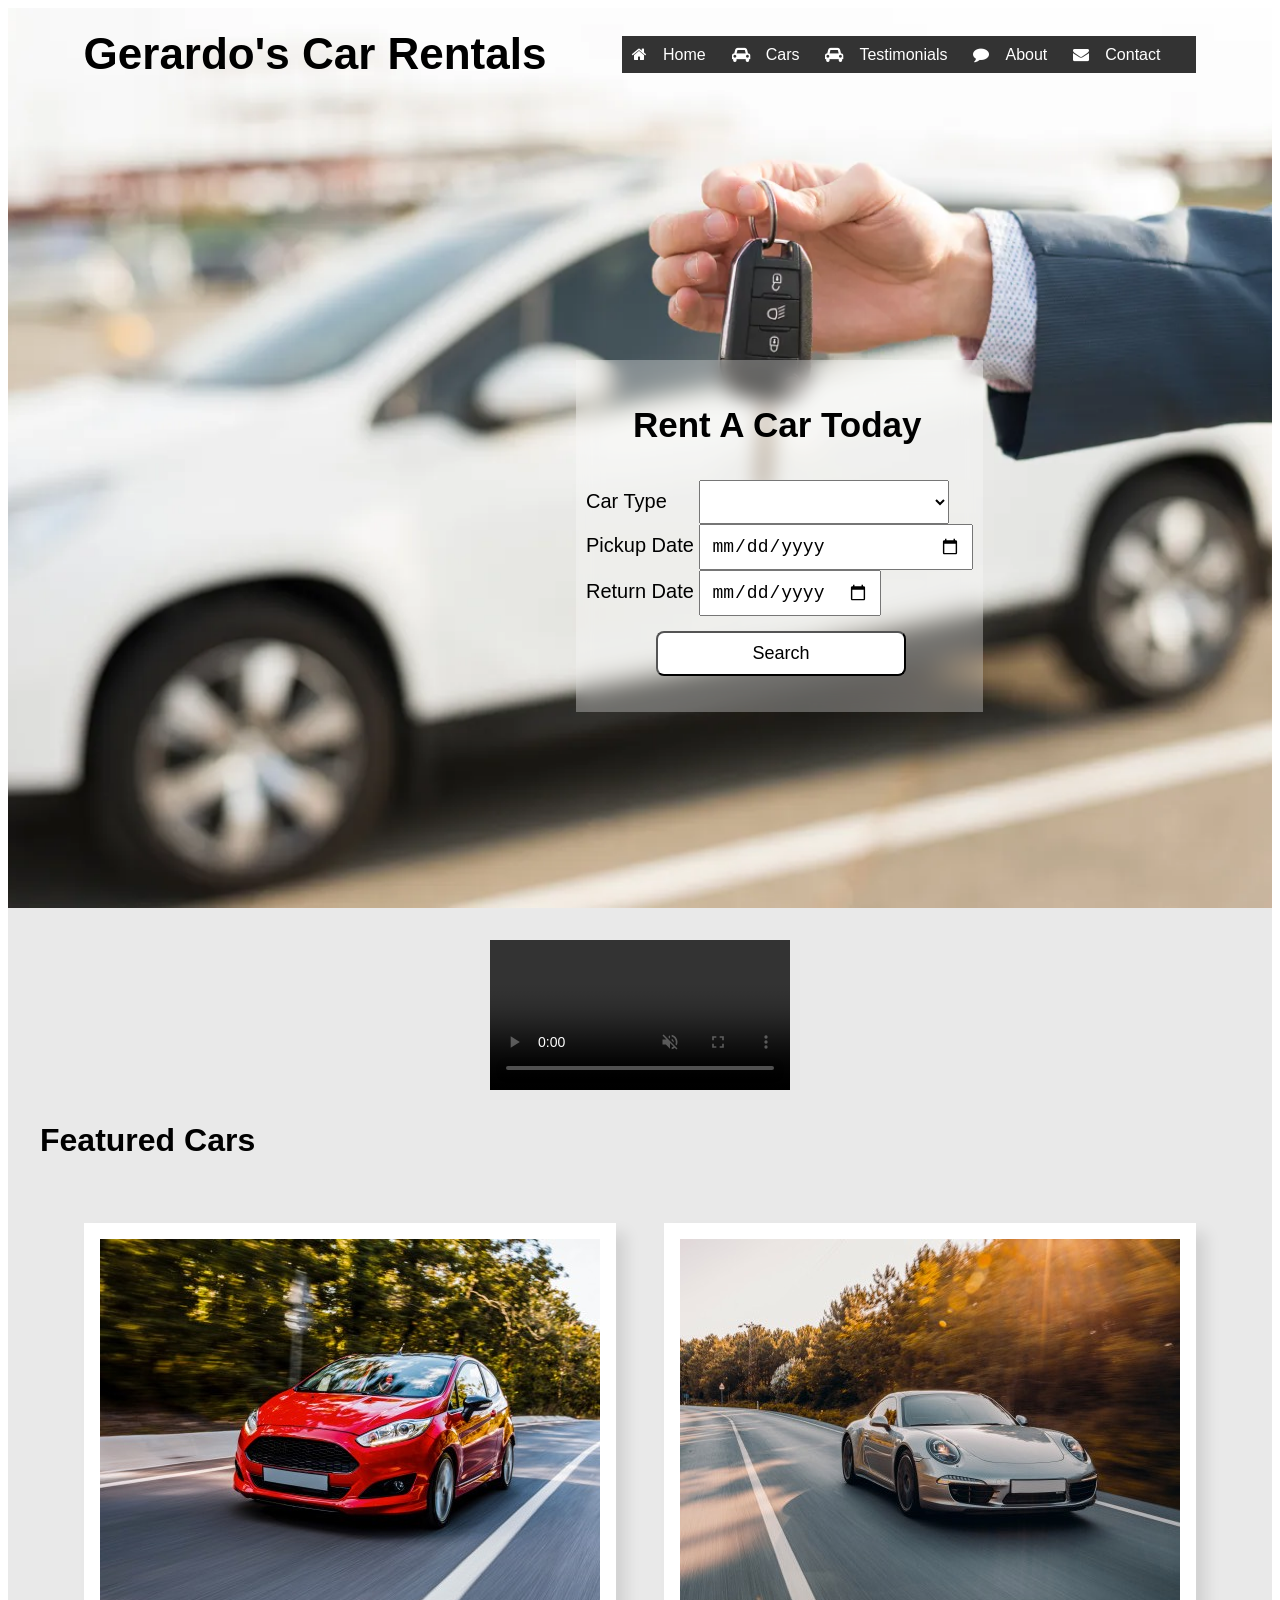
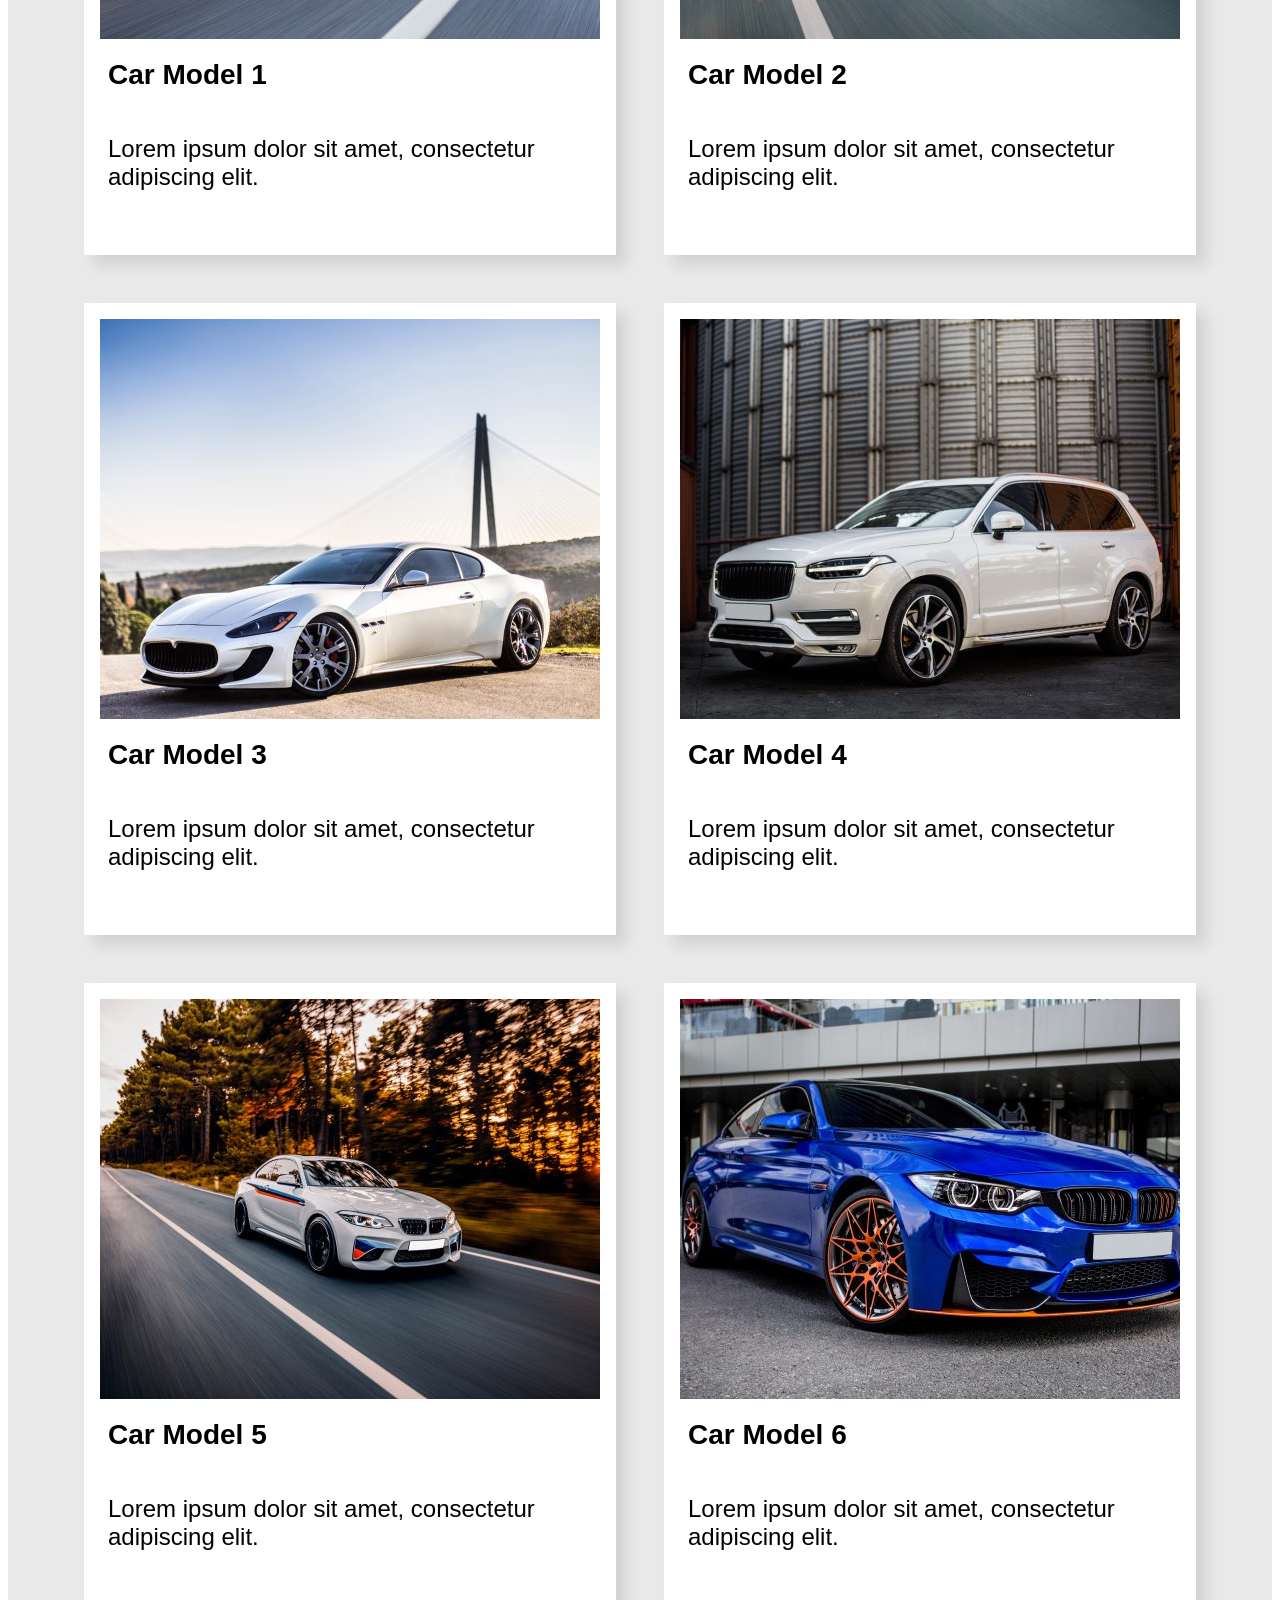
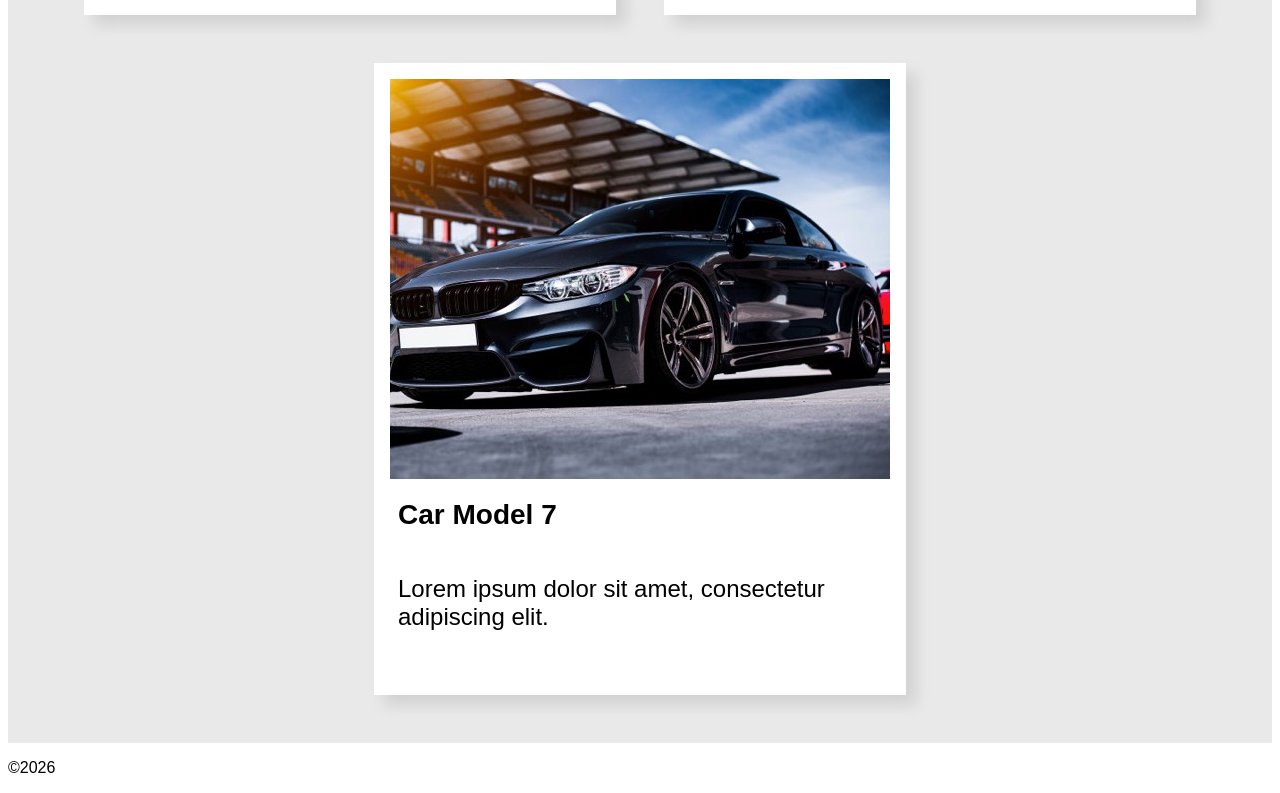
<file: index.html>
<!DOCTYPE html>
<html lang="en">

<head>
    <meta charset="UTF-8">
    <meta name="viewport" content="width=device-width, initial-scale=1.0">
    <meta name="description" content="SWDV-116 Lab 10">
    <meta name="author" content="Gerardo Arellano-Nunez">
    <title>Gerardo's Car Rentals</title>
    <link rel="icon" type="image/x-icon" href="https://zany.sh/favicon.svg?text=GA">
    <link rel="stylesheet" href="https://cdnjs.cloudflare.com/ajax/libs/font-awesome/4.7.0/css/font-awesome.min.css">
    <link rel="stylesheet" href="navbar.css">
    <link rel="stylesheet" href="styles.css">
</head>

<body>
    <div class="hero-image">
        <div class="container">
            <header>
                <h1>
                    <a href="index.html" target="_self">Gerardo's Car Rentals</a>
                </h1>
            </header>
            <nav>
                <input type="checkbox" id="toggle">
                <label for="toggle" class="menu-btn"></label>
                <ul class="menu">
                    <li class="fa fa-home"><a href="index.html" target="_self">Home</a></li>
                    <li class="fa fa-car"><a href="cars.html" target="_self">Cars</a></li>
                    <li class="fa fa-car"><a href="testimonials.html" target="_self">Testimonials</a></li>
                    <li class="fa fa-comment"><a href="about.html" target="_self">About</a></li>
                    <li class="fa fa-envelope"><a href="contact.html" target="_self">Contact</a></li>
                </ul>
            </nav>
        </div>
        <div id="form-container">
            <p id="form-title">Rent A Car Today</p>
            <form action="cars.html" method="GET" id="form">
                <label for="type">Car Type</label>
                <select name="type" id="type" required>
                    <option value=""></option>
                    <option value="suv">SUV</option>
                    <option value="sedan">Sedan</option>
                    <option value="luxury">Luxury Car</option>
                    <option value="pickup">Pickup Truck</option>
                    <option value="electric">Electric Car</option>
                </select><br>
                <label for="pickup">Pickup Date</label>
                <input name="pickup" type="date" id="pickup" min="2026-10-20" required><br>
                <label for="return">Return Date</label>
                <input name="return" type="date" id="return" min="2026-10-20" required><br>
                <input id="search-button" type="submit" value="Search">
            </form>
            <div id="errMsg-container">
                <ul id="ulErrMsg">
                </ul>
            </div>
        </div>
    </div>
    <main>
        <div id="video-container">
            <video controls autoplay loop muted>
                <source src="DrivingVideo.mp4" type="video/mp4">
                Your browser does not support the video tag.
                <!-- Subtitles Track-->
                <track src="subtitles.vtt" kind="subtitles" srclang="en" label="English" default>
            </video>
        </div>
        <audio>
            <source src="DrivingMusic.mp4" type="audio/mp4">
            Your browser does not support the audio element.
        </audio>
        <p id="featured-cars-title">Featured Cars</p>
        <div class="featured-cars-container">
            <div class="featured-car-card">
                <picture>
                    <source media="(mid-width: 600px)" srcset="car_1-500w.webp">
                    <source media="(max-width: 600px)" srcset="car_1-320w.webp">
                    <img src="car_1.jpg" alt="Car Model 1">
                </picture>
                <p class="car-model">Car Model 1</p>
                <p class="car-description">Lorem ipsum dolor sit amet, consectetur adipiscing elit.</p>
            </div>
            <div class="featured-car-card">
                <picture>
                    <source media="(mid-width: 600px)" srcset="car_2-500w.webp">
                    <source media="(max-width: 600px)" srcset="car_2-320w.webp">
                    <img src="car_2.jpg" alt="Car Model 2">
                </picture>
                <p class="car-model">Car Model 2</p>
                <p class="car-description">Lorem ipsum dolor sit amet, consectetur adipiscing elit.</p>
            </div>
            <div class="featured-car-card">
                <picture>
                    <source media="(mid-width: 600px)" srcset="car_3-500w.webp">
                    <source media="(max-width: 600px)" srcset="car_3-320w.webp">
                    <img src="car_3.jpg" alt="Car Model 3">
                </picture>
                <p class="car-model">Car Model 3</p>
                <p class="car-description">Lorem ipsum dolor sit amet, consectetur adipiscing elit.</p>
            </div>
            <div class="featured-car-card">
                <picture>
                    <source media="(mid-width: 600px)" srcset="car_4-500w.webp">
                    <source media="(max-width: 600px)" srcset="car_4-320w.webp">
                    <img src="car_4.jpg" alt="Car Model 4">
                </picture>
                <p class="car-model">Car Model 4</p>
                <p class="car-description">Lorem ipsum dolor sit amet, consectetur adipiscing elit.</p>
            </div>
            <div class="featured-car-card">
                <picture>
                    <source media="(mid-width: 600px)" srcset="car_5-500w.webp">
                    <source media="(max-width: 600px)" srcset="car_5-320w.webp">
                    <img src="car_5.jpg" alt="Car Model 5">
                </picture>
                <p class="car-model">Car Model 5</p>
                <p class="car-description">Lorem ipsum dolor sit amet, consectetur adipiscing elit.</p>
            </div>
            <div class="featured-car-card">
                <picture>
                    <source media="(mid-width: 600px)" srcset="car_6-500w.webp">
                    <source media="(max-width: 600px)" srcset="car_6-320w.webp">
                    <img src="car_6.jpg" alt="Car Model 6">
                </picture>
                <p class="car-model">Car Model 6</p>
                <p class="car-description">Lorem ipsum dolor sit amet, consectetur adipiscing elit.</p>
            </div>
            <div class="featured-car-card">
                <picture>
                    <source media="(mid-width: 600px)" srcset="car_7-500w.webp">
                    <source media="(max-width: 600px)" srcset="car_7-320w.webp">
                    <img src="car_7.jpg" alt="Car Model 7">
                </picture>
                <p class="car-model">Car Model 7</p>
                <p class="car-description">Lorem ipsum dolor sit amet, consectetur adipiscing elit.</p>
            </div>
        </div>
    </main>
    <footer>
        <p>&copy;2026</p>
    </footer>
    <script src="main.js" defer></script>
</body>

</html>
</file>
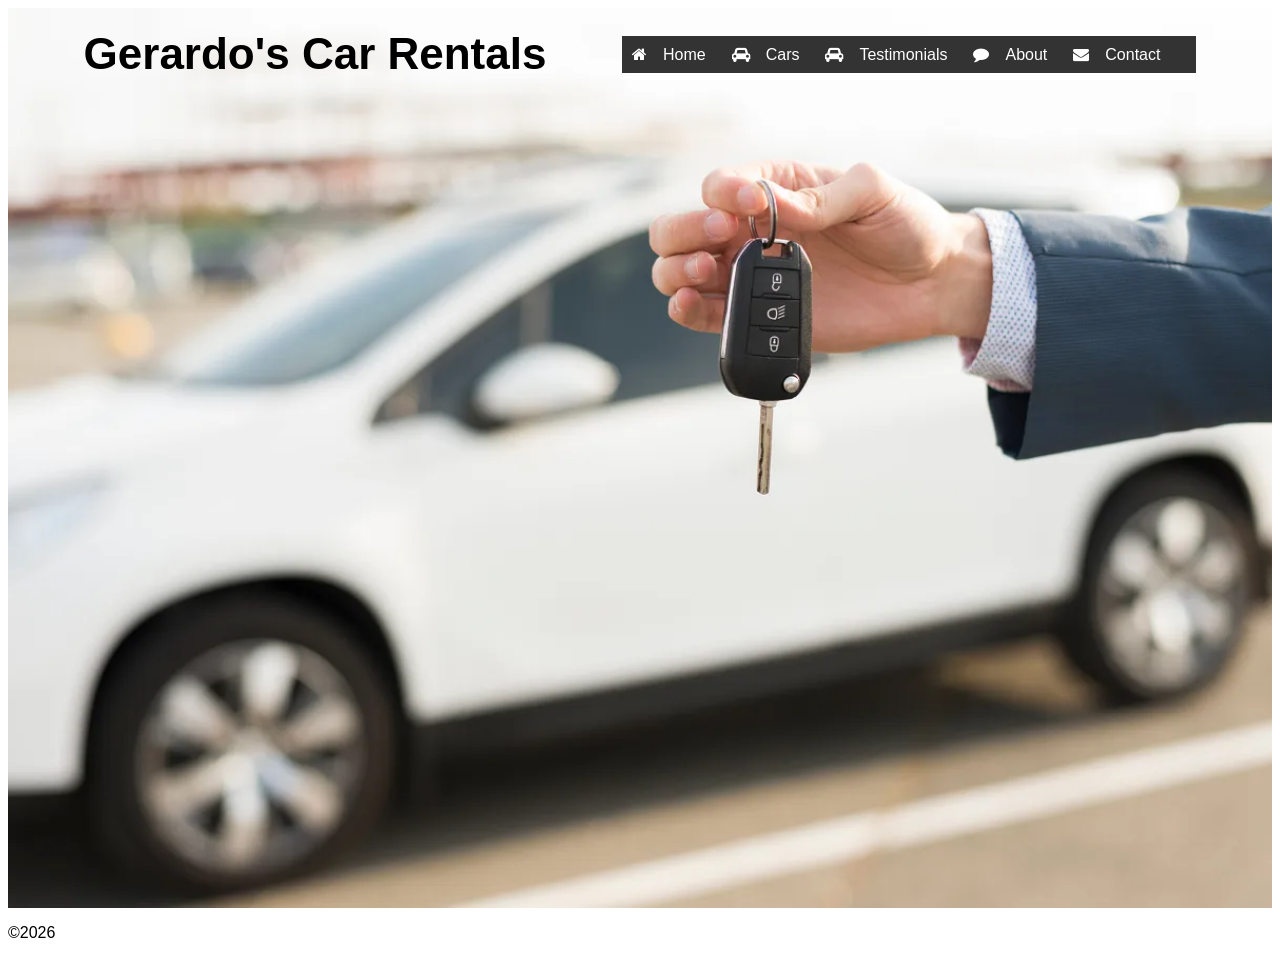
<file: about.html>
<!DOCTYPE html>
<html lang="en">

<head>
    <meta charset="UTF-8">
    <meta name="viewport" content="width=device-width, initial-scale=1.0">
    <meta name="description" content="Gerardo's Car Rentals About">
    <meta name="author" content="Gerardo's Car Rentals">
    <title>Gerardo's Car Rentals About</title>
    <link rel="icon" type="image/x-icon" href="https://zany.sh/favicon.svg?text=GA">
    <link rel="stylesheet" href="https://cdnjs.cloudflare.com/ajax/libs/font-awesome/4.7.0/css/font-awesome.min.css">
    <link rel="stylesheet" href="navbar.css">
    <link rel="stylesheet" href="styles.css">
</head>

<body>
    <div class="hero-image">
        <div class="container">
            <header>
                <h1>
                    <a href="index.html" target="_self">Gerardo's Car Rentals</a>
                </h1>
            </header>
            <nav>
                <input type="checkbox" id="toggle">
                <label for="toggle" class="menu-btn"></label>
                <ul class="menu">
                    <li class="fa fa-home"><a href="index.html" target="_self">Home</a></li>
                    <li class="fa fa-car"><a href="cars.html" target="_self">Cars</a></li>
                    <li class="fa fa-car"><a href="testimonials.html" target="_self">Testimonials</a></li>
                    <li class="fa fa-comment"><a href="about.html" target="_self">About</a></li>
                    <li class="fa fa-envelope"><a href="contact.html" target="_self">Contact</a></li>
                </ul>
            </nav>
        </div>
    </div>
    <main>

    </main>
    <footer>
        <p>&copy;2026</p>
    </footer>
</body>

</html>
</file>
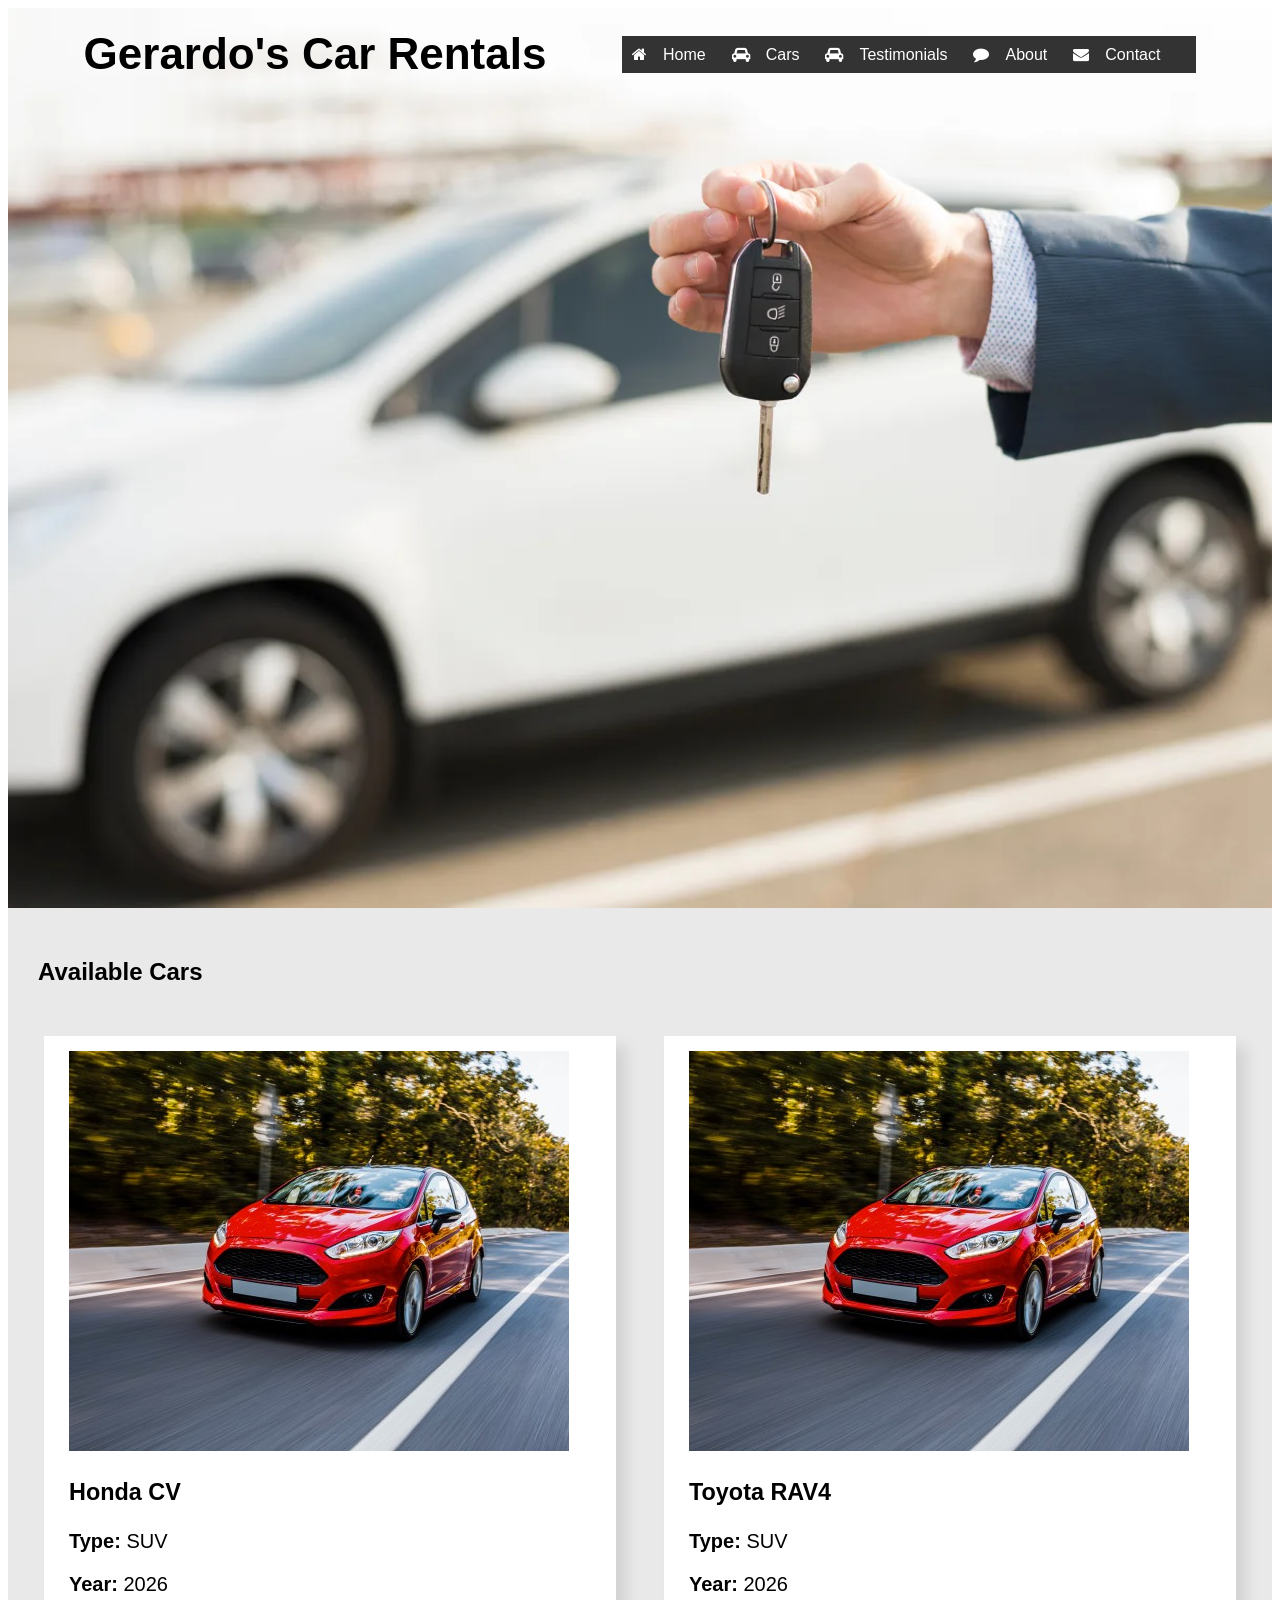
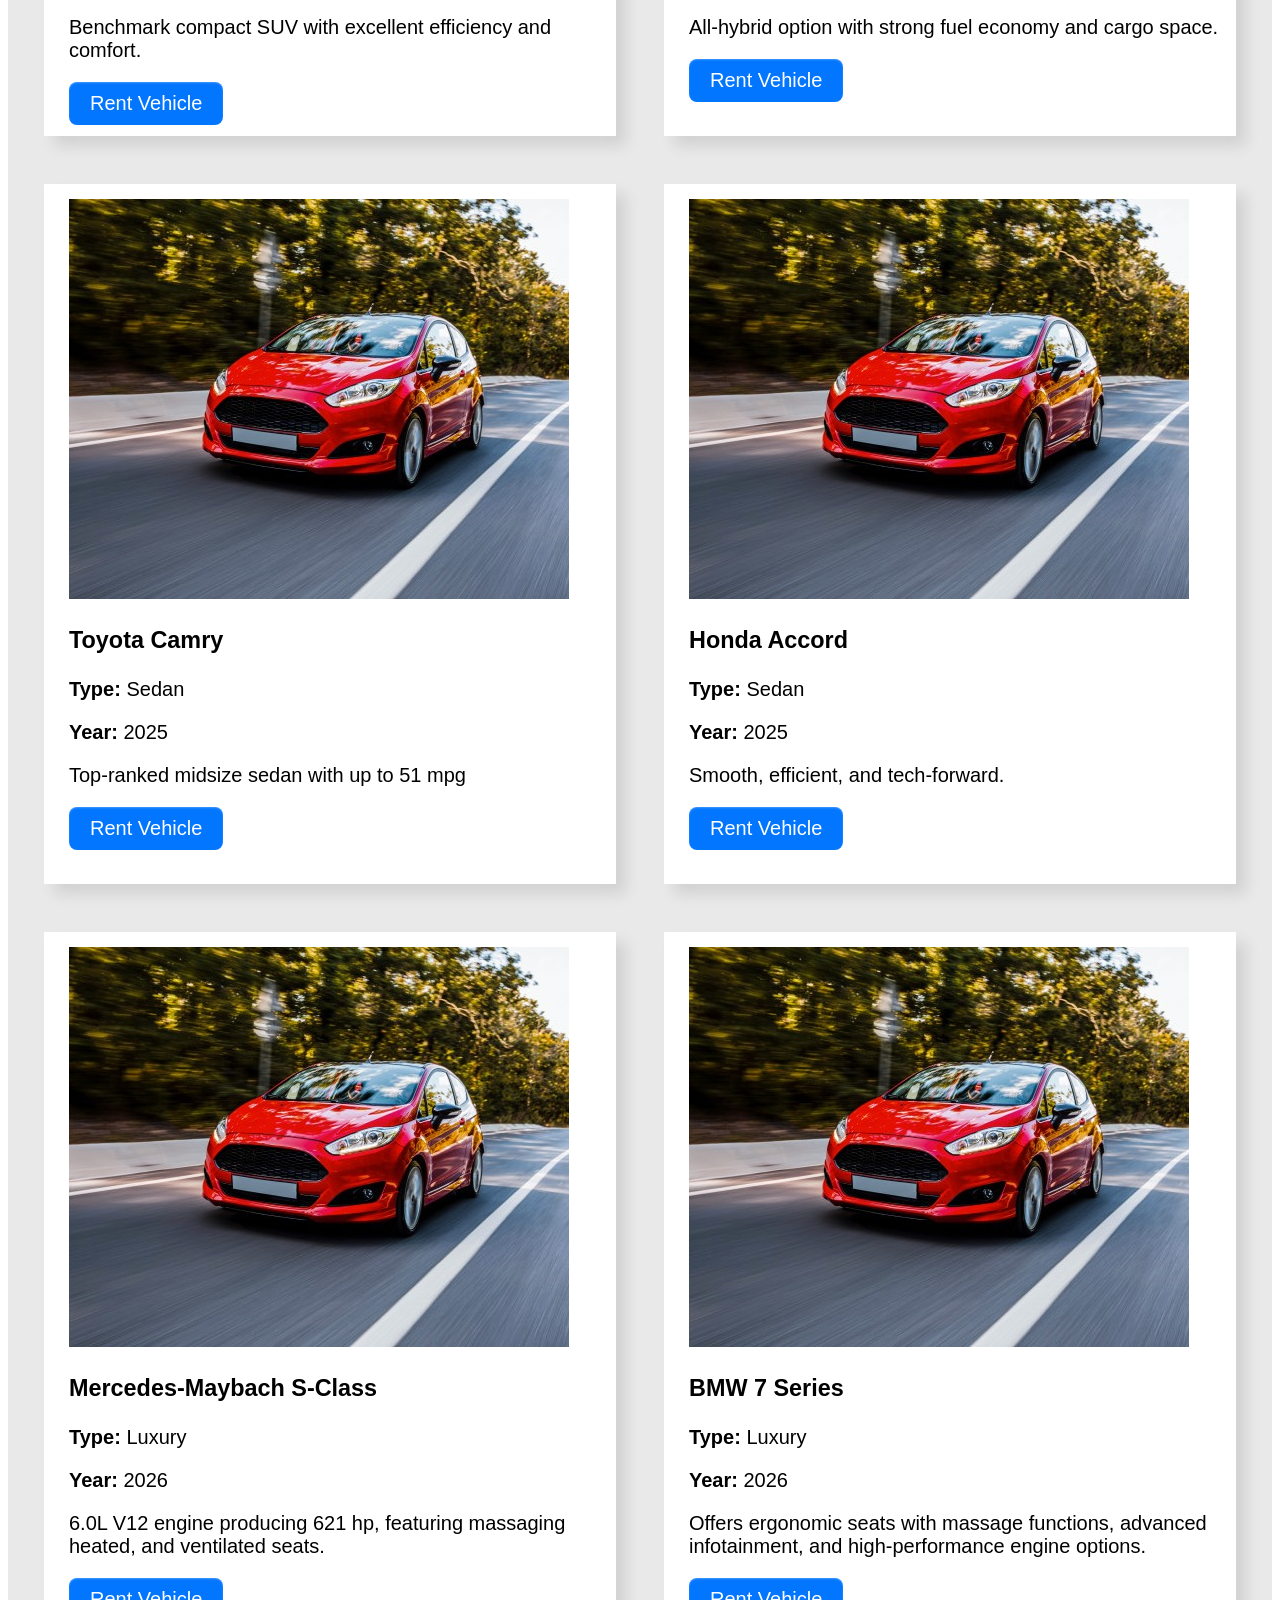
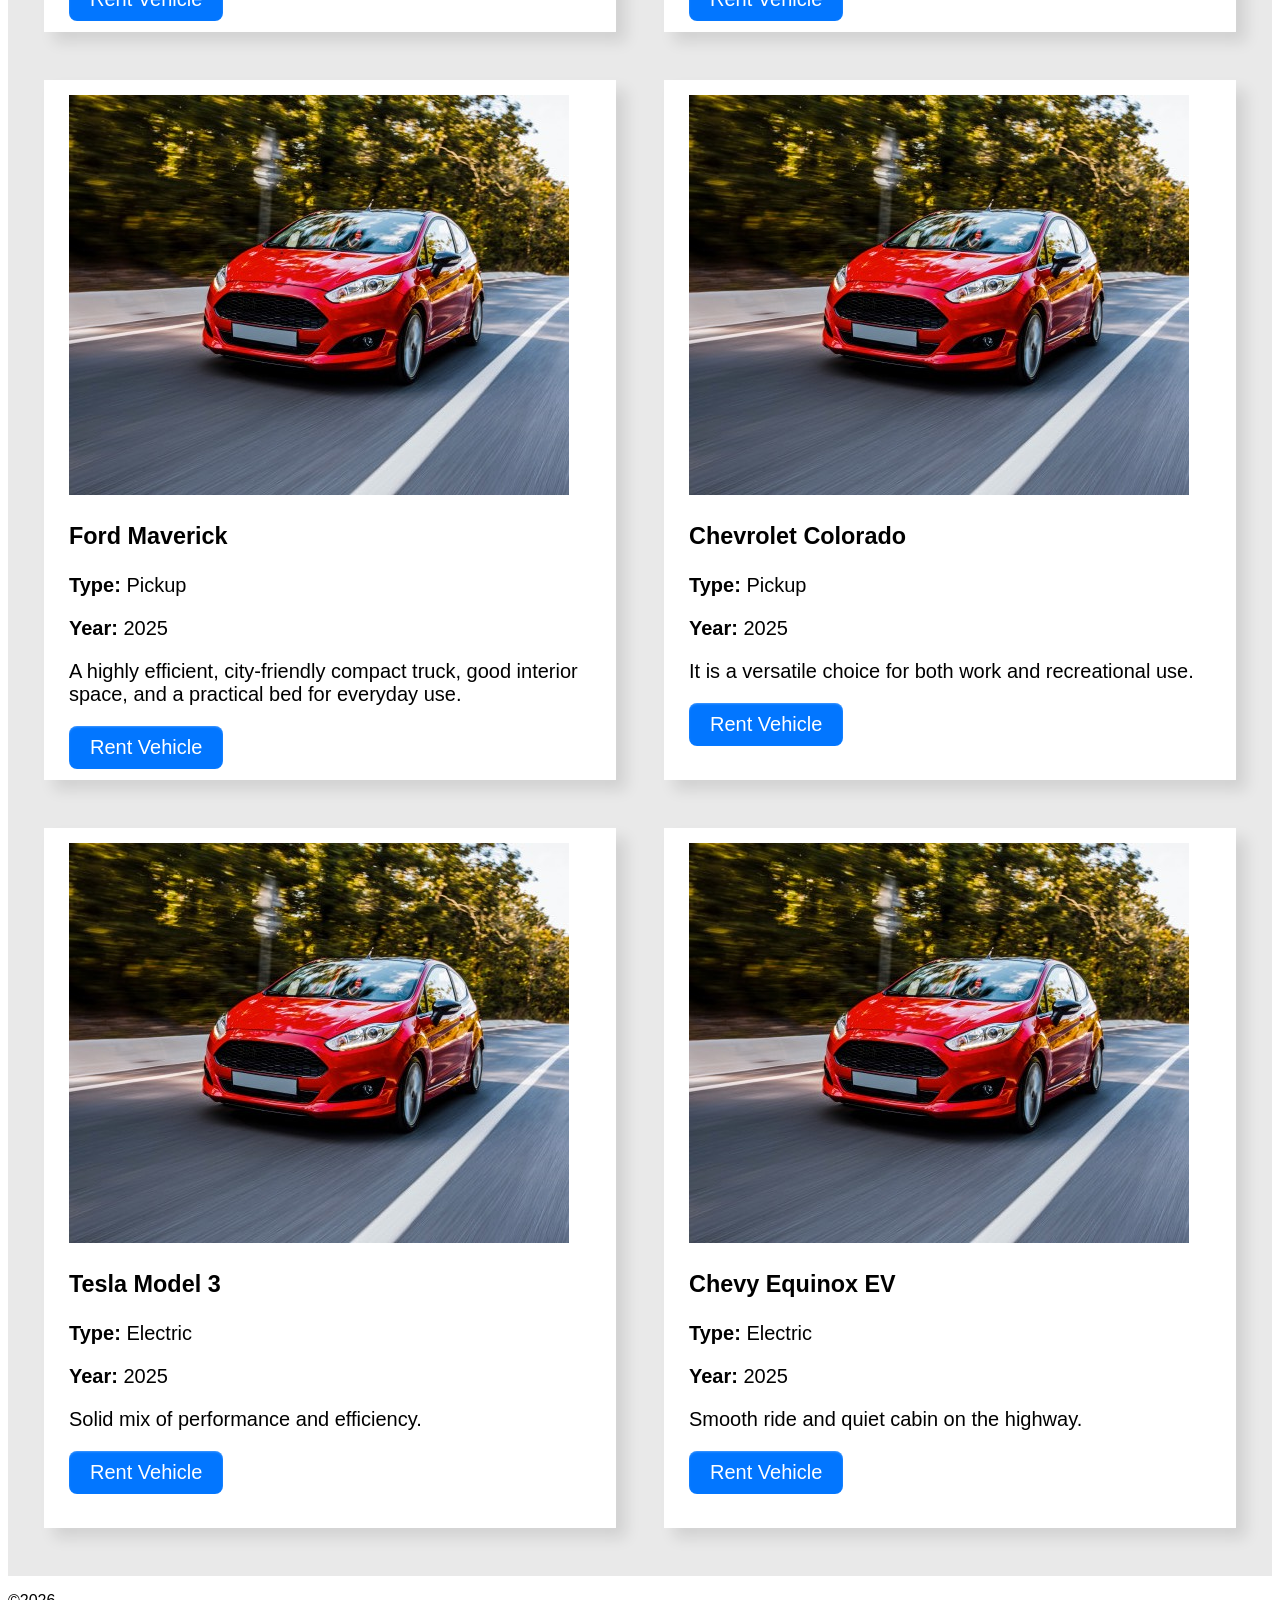
<file: cars.html>
<!DOCTYPE html>
<html lang="en">

<head>
    <meta charset="UTF-8">
    <meta name="viewport" content="width=device-width, initial-scale=1.0">
    <meta name="description" content="Gerardo's Car Rentals Cars">
    <meta name="author" content="Gerardo's Car Rentals">
    <title>Gerardo's Car Rentals Cars</title>
    <link rel="icon" type="image/x-icon" href="https://zany.sh/favicon.svg?text=GA">
    <link rel="stylesheet" href="https://cdnjs.cloudflare.com/ajax/libs/font-awesome/4.7.0/css/font-awesome.min.css">
    <link rel="stylesheet" href="navbar.css">
    <link rel="stylesheet" href="styles.css">
</head>

<body>
    <div class="hero-image">
        <div class="container">
            <header>
                <h1>
                    <a href="index.html" target="_self">Gerardo's Car Rentals</a>
                </h1>
            </header>
            <nav>
                <input type="checkbox" id="toggle">
                <label for="toggle" class="menu-btn"></label>
                <ul class="menu">
                    <li class="fa fa-home"><a href="index.html" target="_self">Home</a></li>
                    <li class="fa fa-car"><a href="cars.html" target="_self">Cars</a></li>
                    <li class="fa fa-car"><a href="testimonials.html" target="_self">Testimonials</a></li>
                    <li class="fa fa-comment"><a href="about.html" target="_self">About</a></li>
                    <li class="fa fa-envelope"><a href="contact.html" target="_self">Contact</a></li>
                </ul>
            </nav>
        </div>
    </div>
    <main>
        <div id="white-space">
            <h2>Available Cars</h2>
        </div>
        <div class="featured-cars-container" id="car-list"></div>
        <dialog id="rental-dialog">
            <h2>Confirm Rental</h2>

            <p id="rental-car-type"></p>
            <p id="rental-start-date"></p>
            <p id="rental-return-date"></p>

            <button id="confirm-button">Confirm</button>
            <button id="cancel-button">Cancel</button>
        </dialog>
    </main>
    <footer>
        <p>&copy;2026</p>
    </footer>
    <script src="main.js"></script>
    <script>
        document.addEventListener("DOMContentLoaded", listCars)
    </script>
</body>

</html>
</file>
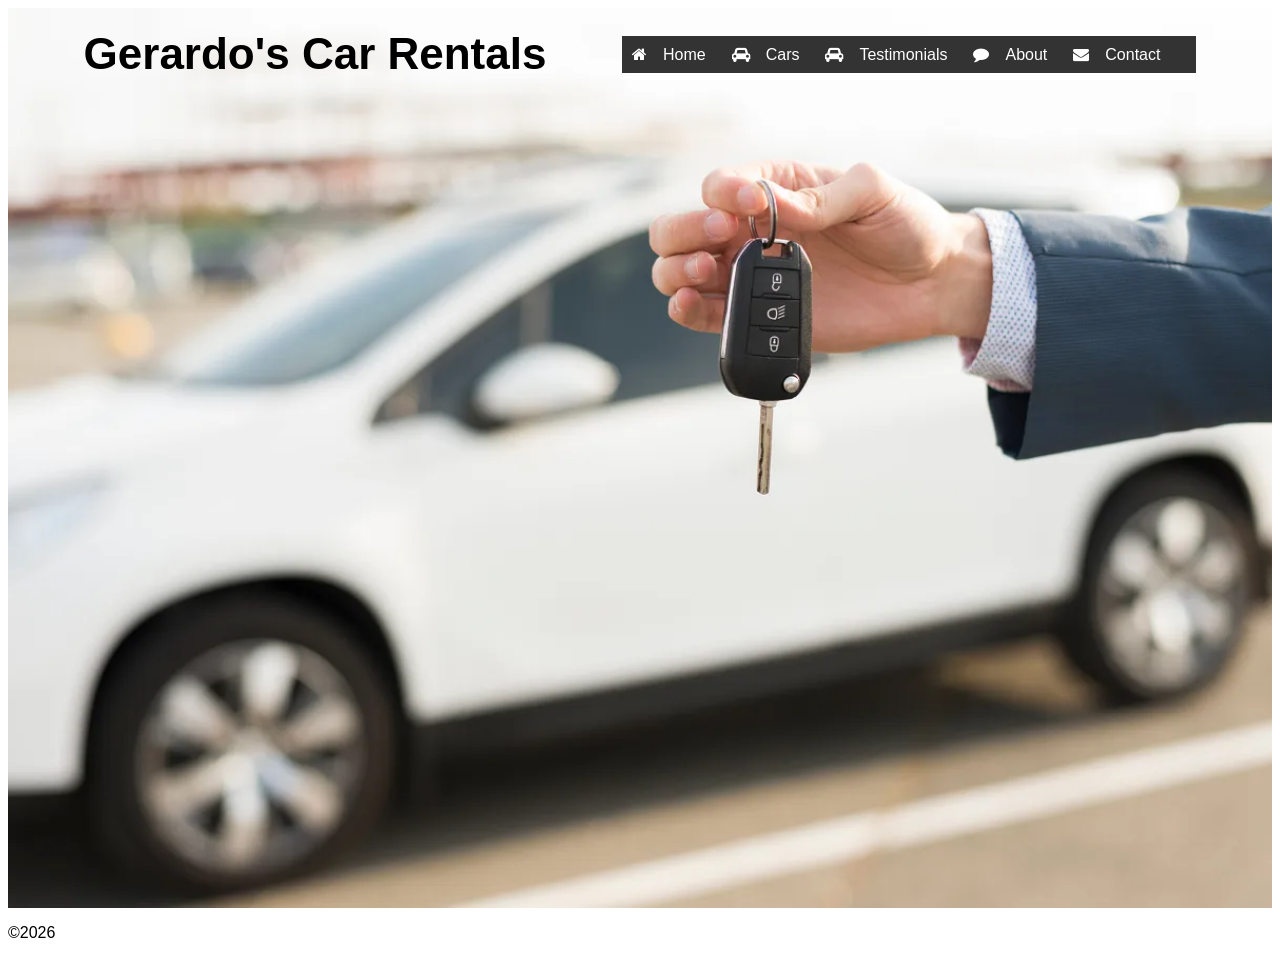
<file: contact.html>
<!DOCTYPE html>
<html lang="en">

<head>
    <meta charset="UTF-8">
    <meta name="viewport" content="width=device-width, initial-scale=1.0">
    <meta name="description" content="Gerardo's Car Rentals Contact">
    <meta name="author" content="Gerardo's Car Rentals">
    <title>Gerardo's Car Rentals Contact</title>
    <link rel="icon" type="image/x-icon" href="https://zany.sh/favicon.svg?text=GA">
    <link rel="stylesheet" href="https://cdnjs.cloudflare.com/ajax/libs/font-awesome/4.7.0/css/font-awesome.min.css">
    <link rel="stylesheet" href="navbar.css">
    <link rel="stylesheet" href="styles.css">
</head>

<body>
    <div class="hero-image">
        <div class="container">
            <header>
                <h1>
                    <a href="index.html" target="_self">Gerardo's Car Rentals</a>
                </h1>
            </header>
            <nav>
                <input type="checkbox" id="toggle">
                <label for="toggle" class="menu-btn"></label>
                <ul class="menu">
                    <li class="fa fa-home"><a href="index.html" target="_self">Home</a></li>
                    <li class="fa fa-car"><a href="cars.html" target="_self">Cars</a></li>
                    <li class="fa fa-car"><a href="testimonials.html" target="_self">Testimonials</a></li>
                    <li class="fa fa-comment"><a href="about.html" target="_self">About</a></li>
                    <li class="fa fa-envelope"><a href="contact.html" target="_self">Contact</a></li>
                </ul>
            </nav>
        </div>
    </div>
    <main>

    </main>
    <footer>
        <p>&copy;2026</p>
    </footer>
</body>

</html>
</file>
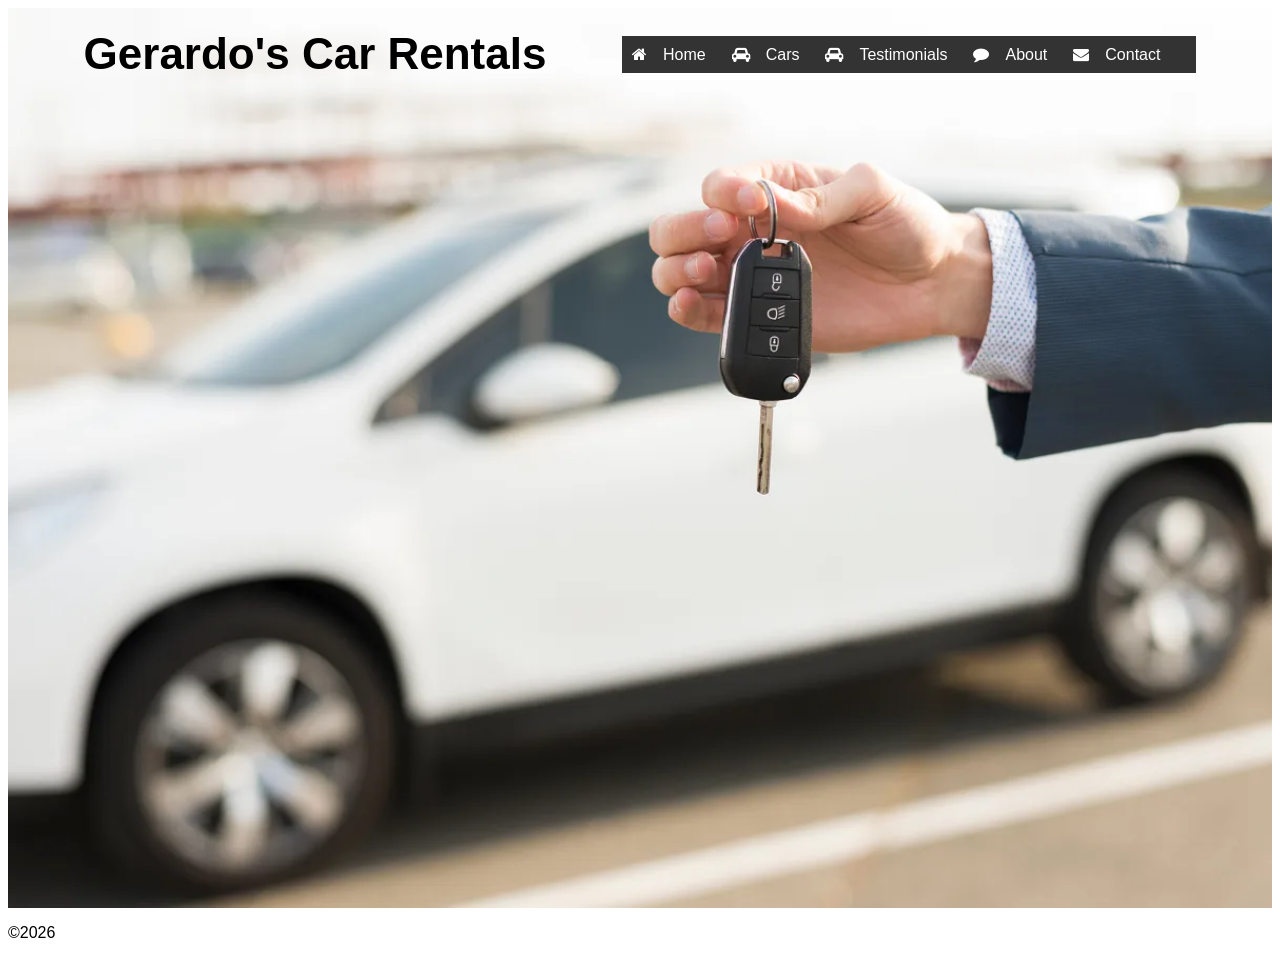
<file: testimonials.html>
<!DOCTYPE html>
<html lang="en">

<head>
    <meta charset="UTF-8">
    <meta name="viewport" content="width=device-width, initial-scale=1.0">
    <meta name="description" content="Gerardo's Car Rentals Testimonials">
    <meta name="author" content="Gerardo's Car Rentals">
    <title>Gerardo's Car Rentals Testimonials</title>
    <link rel="icon" type="image/x-icon" href="https://zany.sh/favicon.svg?text=GA">
    <link rel="stylesheet" href="https://cdnjs.cloudflare.com/ajax/libs/font-awesome/4.7.0/css/font-awesome.min.css">
    <link rel="stylesheet" href="navbar.css">
    <link rel="stylesheet" href="styles.css">
</head>

<body>
    <div class="hero-image">
        <div class="container">
            <header>
                <h1>
                    <a href="index.html" target="_self">Gerardo's Car Rentals</a>
                </h1>
            </header>
            <nav>
                <input type="checkbox" id="toggle">
                <label for="toggle" class="menu-btn"></label>
                <ul class="menu">
                    <li class="fa fa-home"><a href="index.html" target="_self">Home</a></li>
                    <li class="fa fa-car"><a href="cars.html" target="_self">Cars</a></li>
                    <li class="fa fa-car"><a href="testimonials.html" target="_self">Testimonials</a></li>
                    <li class="fa fa-comment"><a href="about.html" target="_self">About</a></li>
                    <li class="fa fa-envelope"><a href="contact.html" target="_self">Contact</a></li>
                </ul>
            </nav>
        </div>
    </div>
    <main>

    </main>
    <footer>
        <p>&copy;2026</p>
    </footer>
</body>

</html>
</file>
<file: navbar.css>
ul:not(#ulErrMsg) {
    list-style-type: none;
    background-color: #333333;
    display: flex;
    padding: 10px;
}

ul li {
    display: flex;
    align-items: flex-start;
    color: white;
    padding-right: 10px;
}

ul li a {
    color: white;
    font-family: Arial, Helvetica, sans-serif;
    padding: 14px 16px;
    text-decoration: none;
}

#toggle {
    display: none;
}

.menu-btn {
    display: none;
}

@media screen and (max-width: 600px) {
    .menu {
        display: none;
    }

    nav {
        display: flex;
        flex-direction: row-reverse;
        width: 210px
        
    }

    ul {
        list-style-type: none;
        background-color: #333333;
        display: flex;
        flex-direction: column;
        padding: 14px;
    }

    ul li {
        display: flex;
        align-items: flex-start;
        color: white;
        padding-bottom: 10px;
    }

    .menu-btn {
        display: block;
        padding-right: 8px;
        color: black;
    }

    .menu-btn::after {
        content: "\2630"; 
    }

    #toggle:checked~.menu {
        display: block;
    }

    #toggle:checked~.menu-btn::after {
        content: "\2716";
    }

    nav:has(#toggle:checked) {
        background-color: #333333;
    }

    nav:has(#toggle:checked)>.menu-btn {
        color: white;
    }
}
</file>
<file: styles.css>
body {
    font-family: Arial, Helvetica, sans-serif;
}

h1 a {
    color: black; 
    text-decoration: none;
    font-size: 44px;
}

/* H1 max width 600px */
@media screen and (max-width: 600px) {
    h1 a {
        font-size: 20px;
    }
}

@media screen and (min-width: 600px) and (max-width: 900px) {
    h1 a {
        font-size: 32px;
    }
    
}
 
nav a {
    color: rgba(0,0,0,0.7);
    text-decoration: none;
}

nav a:hover {
    color: cadetblue;
    text-decoration: underline;
}

#featured-cars-title {
    font-size: 32px;
    font-weight: bold;
    margin-top: 0px;
    padding: 2rem;
}

.container {
    display: flex;
    flex-wrap: wrap;
    align-items: center;
    justify-content: space-evenly;
}

.container nav {
    display: flex;  
}

.hero-image {
    background-image: url("hero_1-1280w.jpg");
    background-repeat: no-repeat;
    background-size: cover;
    height: 100vh;
}

#form-container {
    position: absolute;
    top: 40%;
    left: 45%;
    background-color: rgba(255, 255, 255, 0.3);
    backdrop-filter: blur(10px);
    padding: 10px;
}

#form-title {
    padding-left: 47px;
    font-size: 35px;
    font-weight: bold;
}

form {
    font-size: 20px;
}

select {
    font-size: 18px;
    padding: 10px;
    width: 250px;
}

#type {
    margin-left: 27px;
}

input[type="date"] {
    font-size: 18px;
    padding: 10px;
}

#pickup {
    font-size: 18;
    padding: 10px;
    width: 250px;
}

#search-button {
    font-size: 18px;
    padding: 10px;
    margin: 15px 10px 10px 70px;
    width: 250px;
    border-radius: 8px;
    background-color: white;
    cursor: pointer;
}

#search-button:hover {
    background-color: cadetblue;
}

/* If browser supports webp*/
@supports (background-image: url("hero_1-1280w.webp")) {
    .hero-image {
        background-image: url("hero_1-1280w.webp");
        background-size: cover;
        background-position: center;
        height: 100vh;
    }
}

/* Medium size devices*/
@media screen and (min-width: 600px) and (max-width: 900px) {
    .hero-image {
        background-image: url("hero_1-900w.jpg");
        background-size: cover;
        background-position: center;
        height: 100vh;
    }

    @supports (background-image: url("hero_1-900w.webp")) {
        .hero-image {
            background-image: url("hero_1-900w.webp");
            background-size: cover;
            background-position: center;
            height: 100vh;
        }
    }
}

/* Small devices (600px and down) */
@media screen and (max-width: 600px) {
    .hero-image {
        background-image: url("hero_1-600w.jpg");
        background-size: cover;
        background-position: center;
        height: 100vh;
    }

    @supports (background-image: url("hero_1-600w.webp")) {
        .hero-image {
            background-image: url("hero_1-600w.webp");
            background-size: cover;
            background-position: center;
            height: 100vh;
        }
    }
}


main {
    background-color: #e9e9e9;
}

.featured-cars-container {
    display: flex;
    flex-wrap: wrap;
    justify-content: center;
    align-content: space-between;
    gap: 3rem;
    padding-bottom: 3rem;
}

#white-space {
    padding: 30px;
}

.featured-car-card {
    background-color: white;
    width: 532px;
    height: 632px;
    box-shadow: 10px 10px 14px 0px rgba(0,0,0,0.10);
}

.cars-card {
    background-color: white;
    padding: 15px 15px 15px 25px;
    width: 532px;
    height: 670px;
    box-shadow: 10px 10px 14px 0px rgba(0,0,0,0.10);
    font-size: 20px;
}

.rental-button {
    align-items: center;
    appearance: button;
    background-color: #0276FF;
    border-radius: 8px;
    border-style: none;
    box-shadow: rgba(255, 255, 255, 0.26) 0 1px 2px inset;
    box-sizing: border-box;
    color: #fff;
    cursor: pointer;
    display: flex;
    flex-direction: row;
    flex-shrink: 0;
    font-family: "RM Neue",sans-serif;
    font-size: 100%;
    line-height: 1.15;
    margin: 0;
    padding: 10px 21px;
    text-align: center;
    text-transform: none;
    
}

.rental-dialog {
    border: none;
    border-radius: 8px;
    padding: 1.5rem;
    max-width: 400px;
    box-shadow: 0 4px 20px rgba(0, 0, 0, 0.3); 
    font-size: 24px;
}

.rental-dialog::backdrop {
    background-color: rgba(0, 0, 0, 0.5);
}

#cancel-button {
    align-items: center;
    background-color: #d8d8d8;
    border-radius: 8px;
 
    box-shadow: rgba(255, 255, 255, 0.26) 0 1px 2px inset;
    box-sizing: border-box;
    color: #181818;
    cursor: pointer;
    font-family: "RM Neue",sans-serif;
    font-size: 100%;
    line-height: 1.15;
    margin: 10px;
    padding: 10px 21px;
    text-align: center;
}

#confirm-button {
    align-items: center;
    background-color: #d8d8d8;
    border-radius: 8px;
    
    box-shadow: rgba(255, 255, 255, 0.26) 0 1px 2px inset;
    box-sizing: border-box;
    color: #181818;
    cursor: pointer;
    font-family: "RM Neue",sans-serif;
    font-size: 100%;
    line-height: 1.15;
    margin: 10px;
    padding: 10px 21px;
    text-align: center;
}


@media screen and (max-width: 600px) {
    .featured-car-card {
        width: 342px;
        height: 442px;
    }
}

.featured-car-card img {
    padding: 16px;
}

@media screen and (max-width: 600px) {
    .featured-car-card img{
        padding: 10px;
    }
}

.car-model {
    font-size: 28px;
    font-weight: bold;
    margin-top: 0px;
    padding-left: 24px;
}

.car-description {
    font-size: 24px;
    padding-left: 24px;
    padding-top: 16px;
}

#video-container {
    display: flex;
    justify-content: center;
    padding-top: 32px;
}

#ulErrMsg li {
    background-color: antiquewhite;
    color: red;
    font-size: 20px;
    padding: 5px;
}
</file>
